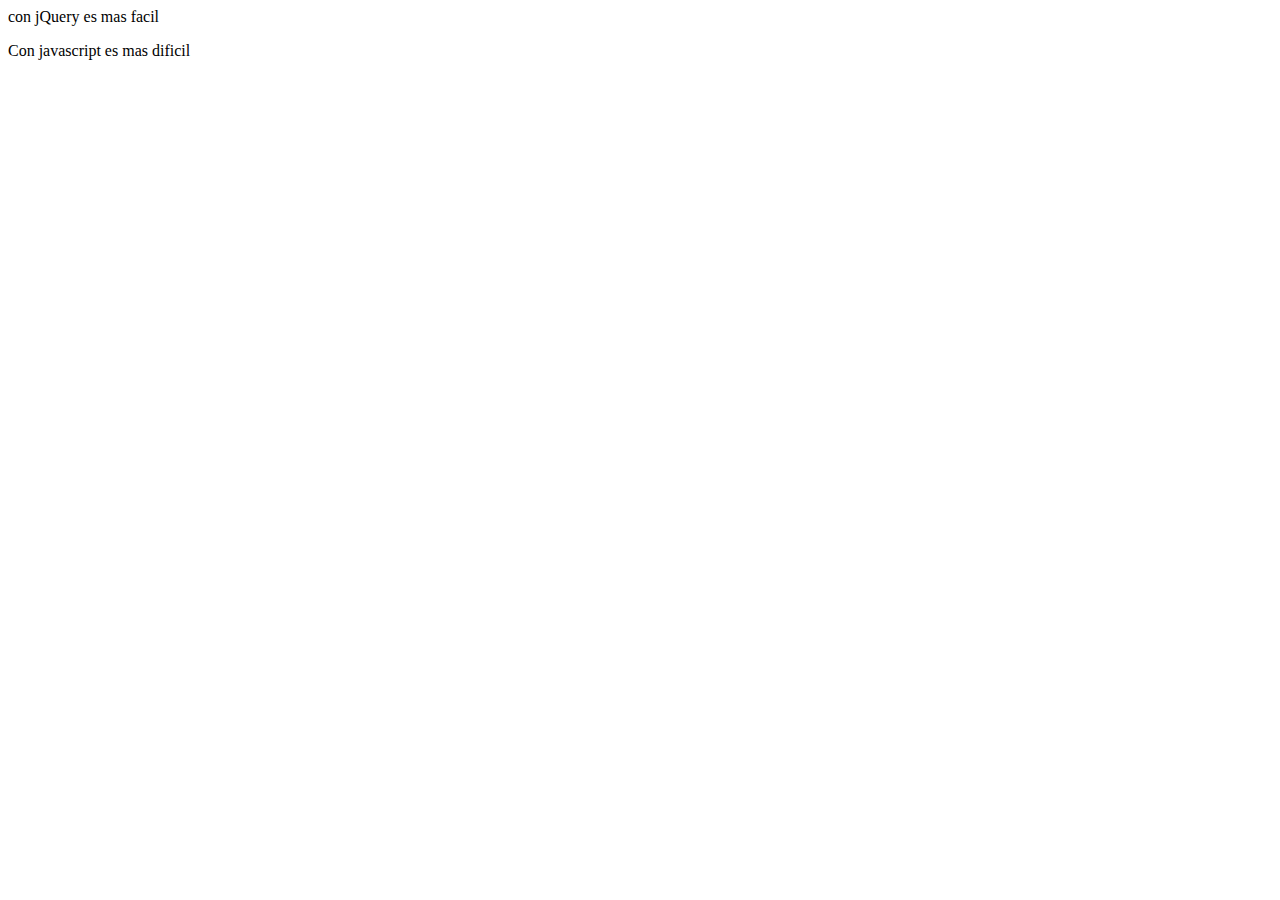
<file: jQuery/index.html>
<!DOCTYPE html>
<html>
    <head>
        <meta charset="utf-8">
        <title>Aprendiendo jQuery</title>

    </head>
    <body>
        <div id="contenido">

        </div>
        <div id="contenido2">

        </div>


        <script src="js/jQuery.js"></script>
        <script src="js/scrip.js"></script>
    </body>

</html>
</file>
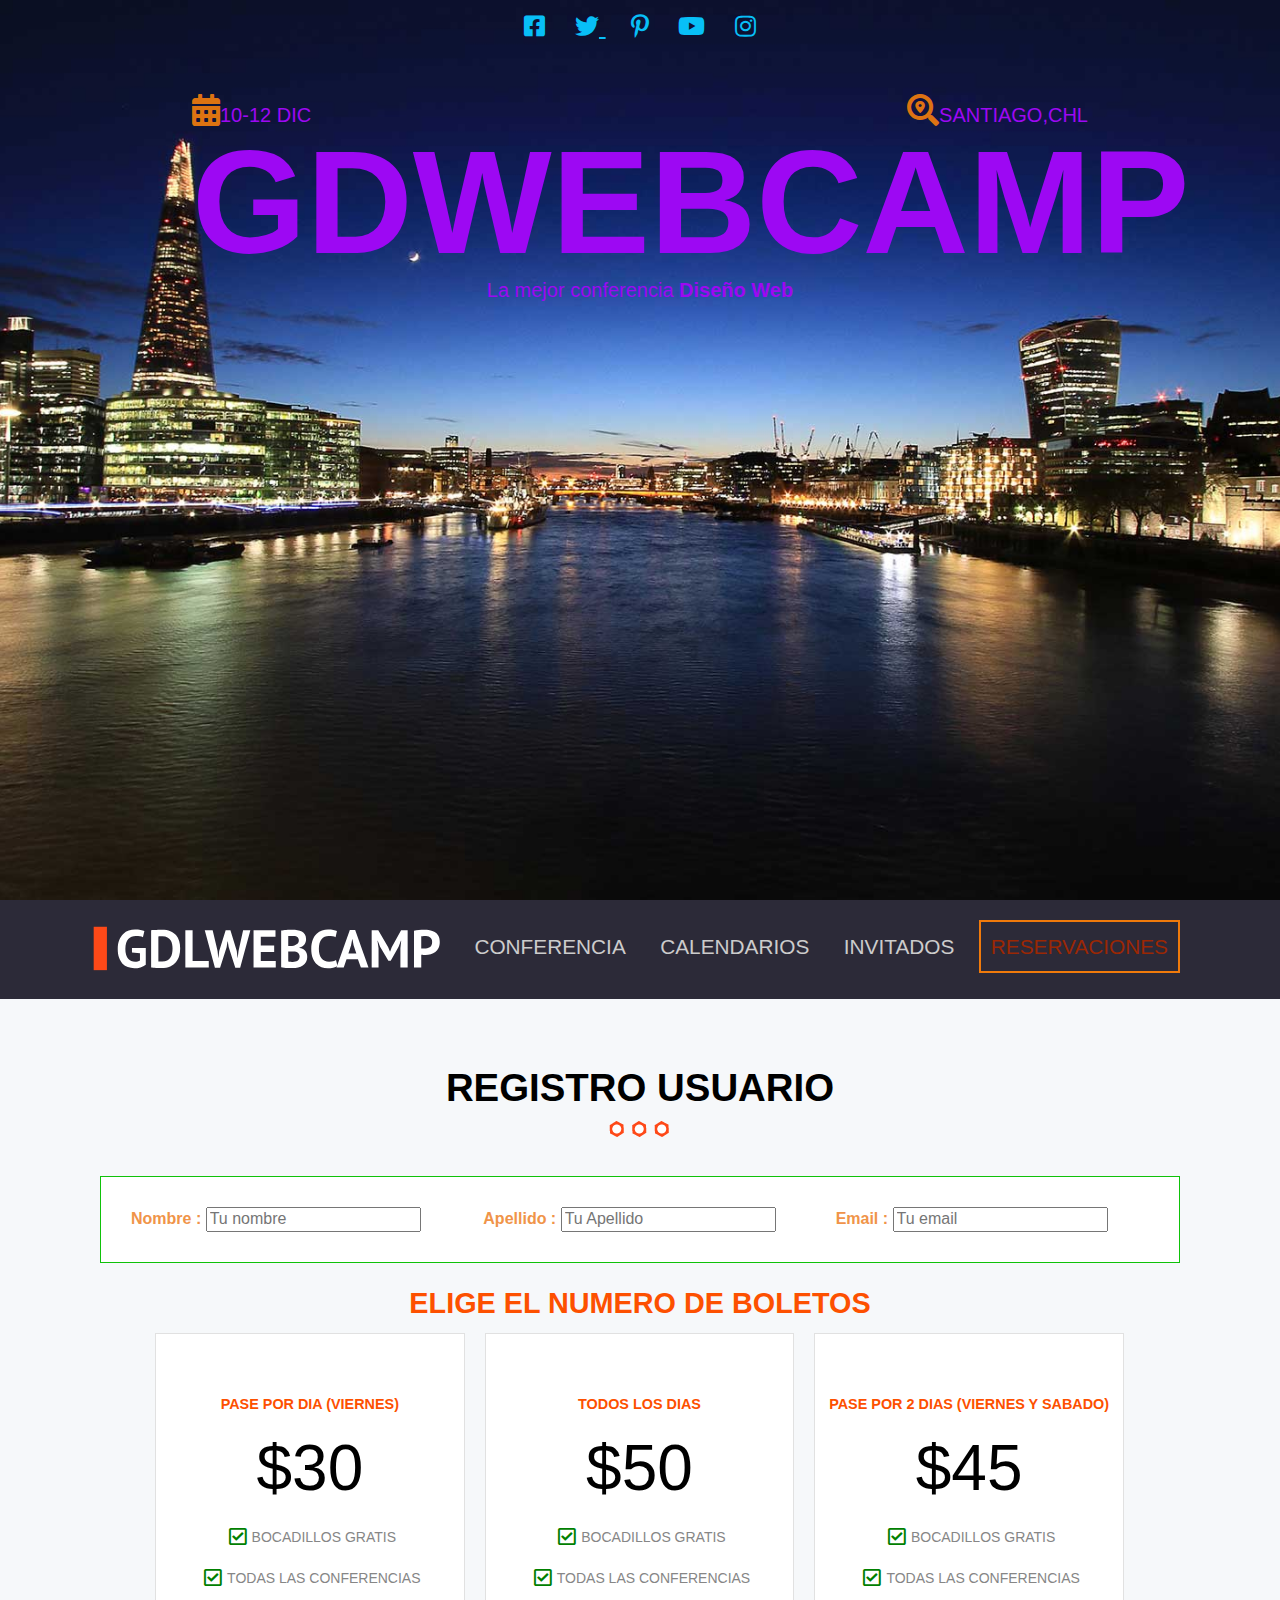
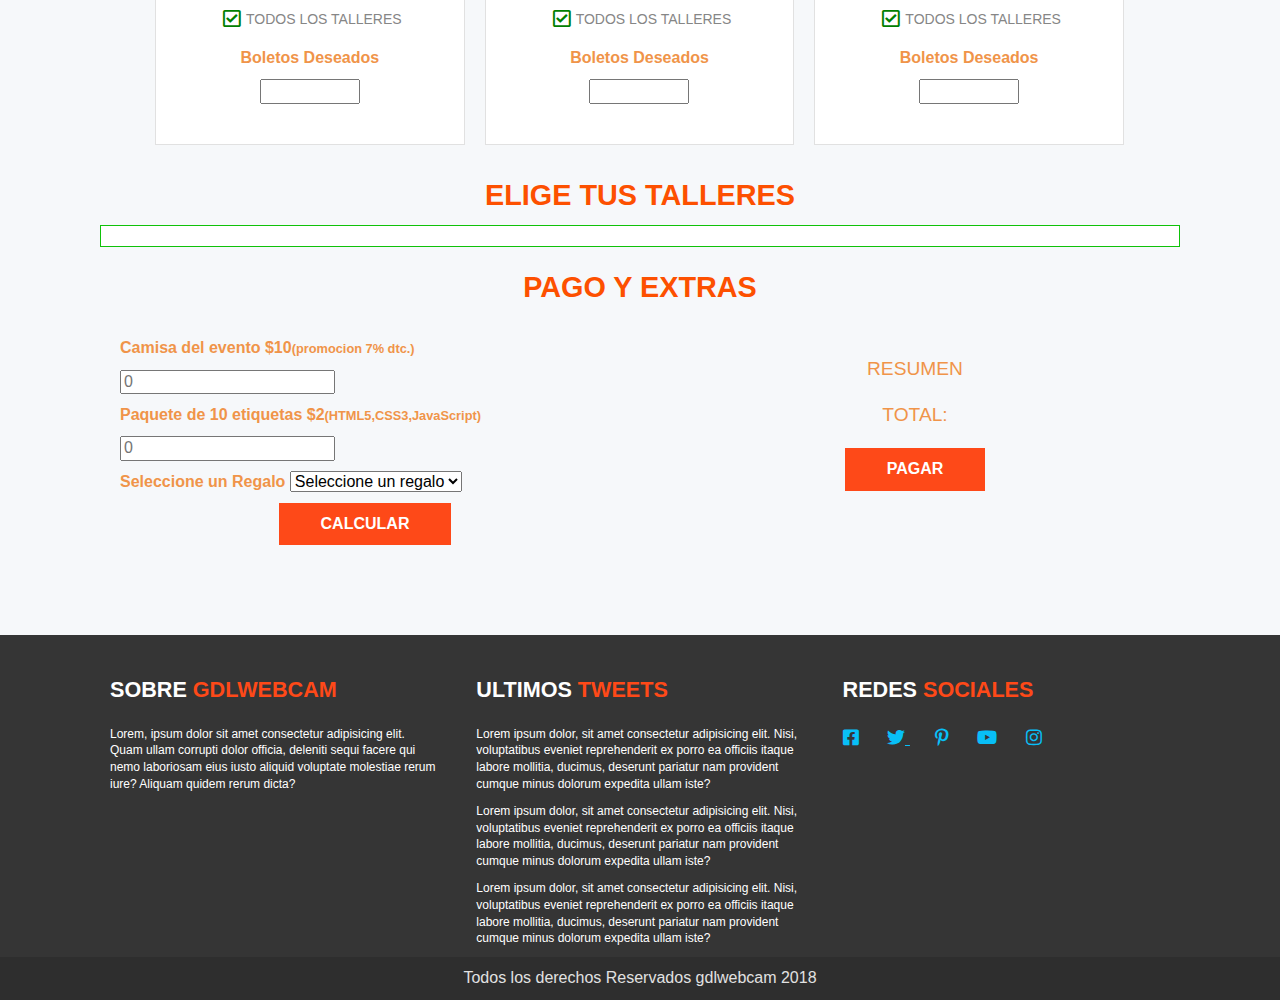
<file: registro.html>
<!doctype html>
<html class="no-js" lang="">

<head>
  <meta charset="utf-8">
  <title></title>
  <meta name="description" content="">
  <meta name="viewport" content="width=device-width, initial-scale=1">

  <meta property="og:title" content="">
  <meta property="og:type" content="">
  <meta property="og:url" content="">
  <meta property="og:image" content="">

  <link rel="manifest" href="site.webmanifest">
  <link rel="apple-touch-icon" href="icon.png">
  <!-- Place favicon.ico in the root directory -->

  <link rel="stylesheet" href="css/normalize.css">
  <link rel="stylesheet" href="css/main.css">
  <link rel="stylesheet" href="css/fontawesome.min.css">
  <link rel="stylesheet" href="css/all.min.css">


  <meta name="theme-color" content="#fafafa">
</head>

<body>

  <!-- Add your site or application content here -->
 <header class="site-header">
   <div class="hero">
     <div class="contenido-header">
       <nav class="redes-sociales">
          <a href="#"><i class="fab fa-facebook-square"></i></a>
          <a href="#"><i class="fab fa-twitter"></i>
          <a href="#"><i class="fab fa-pinterest-p"></i></a>
          <a href="#"><i class="fab fa-youtube"></i></a>
          <a href="#"><i class="fab fa-instagram"></i></a>
       </nav>
       <div class="informacion-evento">
         <div class="clearfix">
            <p class="fecha"><i class="fas fa-calendar-alt"></i>10-12 Dic</p>
            <p class="ciudad"><i class="fas fa-search-location"></i>Santiago,CHL</p>
         </div>
          <h1 class="nombre-sitio">GdWebCamp</h1>
          <p class="slogan">La mejor conferencia <span>Diseño Web</span></p>
       </div>
     </div><!--Contenido-header-->
   </div><!--Hero-->
 </header>
 <div class="barra">
   <div class="contenedor clearfix">
     <div class="logo">
       <img src="img/logo.svg" alt="logo gdlwebcam">
     </div><!--logo-->
     <div class="menu-movil">
       <span></span>
       <span></span>
       <span></span>
     </div><!--menu-Movil-->
     <nav class="navegacion-principal clearfix">
       <a href="#">Conferencia</a>
       <a href="#">Calendarios</a>
       <a href="#">Invitados</a>
       <a href="#">Reservaciones</a>
     </nav>
   </div><!--contenedor-->
 </div><!--barra-->

 <section class="seccion contenedor">
     <h2>Registro Usuario</h2>
     <form id="registro" class="registro" action="index.html" method="POST">
         <div id="datos_usuario" class="registro caja clearfix">
             <div class="campo">
                 <label for="nombre">Nombre :</label>
                 <input type="text" id="nombre" placeholder="Tu nombre">
             </div>
             <div class="campo">
                <label for="apellido">Apellido :</label>
                <input type="text" id="apellido" placeholder="Tu Apellido">
            </div>
            <div class="campo">
                <label for="email">Email :</label>
                <input type="email" id="email" placeholder="Tu email">
            </div>
            <div id="error"> </div>
         </div><!--Datos Usuarios-->
         
    <div id="paquetes" class="paquetes">
        <h3>Elige el numero de Boletos</h3>  
       <section class="precios section">
      
        <div class="contenedor"> 
          <ul class="lista-precios clearfix">
            <li>
              <div class="tabla-precio"> 
                <h3>Pase por dia (Viernes)</h3>
                <p class="numero">$30</p>
                <ul>
                  <li>Bocadillos gratis</li>
                  <li>Todas Las conferencias</li>
                  <li>Todos los talleres</li>
                </ul>
                <div class="orden">
                    <label for="pase_dia">Boletos Deseados</label>
                    <input type="number" min="0" id="pase_dia" size="3">
                </div>
              </div>
            </li>
            <li>
             <div class="tabla-precio"> 
               <h3>Todos los dias</h3>
               <p class="numero">$50</p>
               <ul>
                 <li>Bocadillos gratis</li>
                 <li>Todas Las conferencias</li>
                 <li>Todos los talleres</li>
               </ul>
               <div class="orden">
                <label for="pase_dia">Boletos Deseados</label>
                <input type="number" min="0" id="pase_completo" size="3">
            </div>
             </div>
           </li>
           <li>
             <div class="tabla-precio"> 
               <h3>Pase por 2 dias (Viernes y Sabado)</h3>
               <p class="numero">$45</p>
               <ul>
                 <li>Bocadillos gratis</li>
                 <li>Todas Las conferencias</li>
                 <li>Todos los talleres</li>
               </ul>
               <div class="orden">
                <label for="pase_dia">Boletos Deseados</label>
                <input type="number" min="0" id="pase_dosdia" size="3">
            </div>
             </div>
           </li>
          </ul>
        </div>
      </section><!--Precios Section-->
    </div><!--paquetes-->
      <div id="eventos" class="eventos clearfix">
        <h3>Elige tus talleres</h3>
        <div class="caja">
              <div id="viernes" class="contenido-dia clearfix">
                  <h4>Viernes</h4>
                      <div>
                          <p>Talleres:</p>
                          <label><input type="checkbox" name="registro[]" id="taller_01" value="taller_01"><time>10:00</time> Responsive Web Design</label>
                          <label><input type="checkbox" name="registro[]" id="taller_02" value="taller_02"><time>12:00</time> Flexbox</label>
                          <label><input type="checkbox" name="registro[]" id="taller_03" value="taller_03"><time>14:00</time> HTML5 y CSS3</label>
                          <label><input type="checkbox" name="registro[]" id="taller_04" value="taller_04"><time>17:00</time> Drupal</label>
                          <label><input type="checkbox" name="registro[]" id="taller_05" value="taller_05"><time>19:00</time> WordPress</label>
                      </div>
                      <div>
                          <p>Conferencias:</p>
                          <label><input type="checkbox" name="registro[]" id="conf_01" value="conf_01"><time>10:00</time> Como ser Freelancer</label>
                          <label><input type="checkbox" name="registro[]" id="conf_02" value="conf_02"><time>17:00</time> Tecnologías del Futuro</label>
                          <label><input type="checkbox" name="registro[]" id="conf_03" value="conf_03"><time>19:00</time> Seguridad en la Web</label>
                      </div>
                      <div>
                          <p>Seminarios:</p>
                          <label><input type="checkbox" name="registro[]" id="sem_01" value="sem_01"><time>10:00</time> Diseño UI y UX para móviles</label>
                      </div>
              </div> <!--#viernes-->
              <div id="sabado" class="contenido-dia clearfix">
                  <h4>Sábado</h4>
                  <div>
                        <p>Talleres:</p>
                        <label><input type="checkbox" name="registro[]" id="taller_06" value="taller_06"><time>10:00</time> AngularJS</label>
                        <label><input type="checkbox" name="registro[]" id="taller_07" value="taller_07"><time>12:00</time> PHP y MySQL</label>
                        <label><input type="checkbox" name="registro[]" id="taller_08" value="taller_08"><time>14:00</time> JavaScript Avanzado</label>
                        <label><input type="checkbox" name="registro[]" id="taller_09" value="taller_09"><time>17:00</time> SEO en Google</label>
                        <label><input type="checkbox" name="registro[]" id="taller_10" value="taller_10"><time>19:00</time> De Photoshop a HTML5 y CSS3</label>
                        <label><input type="checkbox" name="registro[]" id="taller_11" value="taller_11"><time>21:00</time> PHP Medio y Avanzado</label>
                  </div>
                  <div>
                        <p>Conferencias:</p>
                        <label><input type="checkbox" name="registro[]" id="conf_04" value="conf_04"><time>10:00</time> Como crear una tienda online que venda millones en pocos días</label>
                        <label><input type="checkbox" name="registro[]" id="conf_05" value="conf_05"><time>17:00</time> Los mejores lugares para encontrar trabajo</label>
                        <label><input type="checkbox" name="registro[]" id="conf_06" value="conf_06"><time>19:00</time> Pasos para crear un negocio rentable</label>
                  </div>
                  <div>
                        <p>Seminarios:</p>
                        <label><input type="checkbox" name="registro[]" id="sem_02" value="sem_02"><time>10:00</time> Aprende a Programar en una mañana</label>
                        <label><input type="checkbox" name="registro[]" id="sem_03" value="sem_03"><time>17:00</time> Diseño UI y UX para móviles</label>
                  </div>
              </div> <!--#sabado-->
              <div id="domingo" class="contenido-dia clearfix">
                  <h4>Domingo</h4>
                  <div>
                        <p>Talleres:</p>
                        <label><input type="checkbox" name="registro[]" id="taller_12" value="taller_12"><time>10:00</time> Laravel</label>
                        <label><input type="checkbox" name="registro[]" id="taller_13" value="taller_13"><time>12:00</time> Crea tu propia API</label>
                        <label><input type="checkbox" name="registro[]" id="taller_14" value="taller_14"><time>14:00</time> JavaScript y jQuery</label>
                        <label><input type="checkbox" name="registro[]" id="taller_15" value="taller_15"><time>17:00</time> Creando Plantillas para WordPress</label>
                        <label><input type="checkbox" name="registro[]" id="taller_16" value="taller_16"><time>19:00</time> Tiendas Virtuales en Magento</label>
                  </div>
                  <div>
                        <p>Conferencias:</p>
                        <label><input type="checkbox" name="registro[]" id="conf_07" value="conf_07"><time>10:00</time> Como hacer Marketing en línea</label>
                        <label><input type="checkbox" name="registro[]" id="conf_08" value="conf_08"><time>17:00</time> ¿Con que lenguaje debo empezar?</label>
                        <label><input type="checkbox" name="registro[]" id="conf_09" value="conf_09"><time>19:00</time> Frameworks y librerias Open Source</label>
                  </div>
                  <div>
                        <p>Seminarios:</p>
                        <label><input type="checkbox" name="registro[]" id="sem_04" value="sem_04"><time>14:00</time> Creando una App en Android en una tarde</label>
                        <label><input type="checkbox" name="registro[]" id="sem_05" value="sem_05"><time>17:00</time> Creando una App en iOS en una tarde</label>
                  </div>
              </div> <!--#domingo-->
          </div><!--.caja-->
    </div> <!--#eventos-->
    <div id="resumen"class="resumen clearfix">
        <h3>Pago y Extras</h3>
        <div class="caje clearfix">
            <div class="extras">
                <div class="orden">
                    <label for="camisa_evento">Camisa del evento $10<small>(promocion 7% dtc.)</small></label>
                    <input type="number"  id="camisa_evento" min="0" size="3" placeholder="0">
                </div><!--Orden-->
                <div class="orden">
                    <label for="etiquetas">Paquete de 10 etiquetas $2<small>(HTML5,CSS3,JavaScript)</small></label>
                    <input type="number"  id="etiquetas" min="0" size="3" placeholder="0">
                </div><!--Orden-->
                <div class="orden">
                    <label for="regalo">Seleccione un Regalo</label>
                    <select name="" id="regalo">
                        <option value="">Seleccione un regalo</option>
                        <option value="ETI">Etiquetas</option>
                        <option value="PUL">Pulsera</option>
                        <option value="PLU">Plumas</option>
                    </select>  
                </div><!--Orden-->
                <input type="button" class="button" id="calcular" value="calcular">
            </div><!--Extras-->
            <div class="total">
                <p>Resumen</p>
                <div id="lista-productos">

                </div>
                <p>Total:</p>
                <div id="suma-total">

                </div>
                <input id="btnRegistro" type="submit" class="button" value="pagar"> 
            </div><!--Total-->
        </div><!--caja-->
    </div><!--Resumen--> 
     </form>
 </section>
 
<footer class="site-footer">
  <div class="contenedor clearfix">
    <div class="footer-informacion">
      <h3>Sobre <spam>gdlwebcam</spam></h3>
      <p>Lorem, ipsum dolor sit amet consectetur adipisicing elit. Quam ullam corrupti dolor officia, deleniti sequi facere qui nemo laboriosam eius iusto aliquid voluptate molestiae rerum iure? Aliquam quidem rerum dicta?</p>
    </div>
    <div class="ultimos-tweets">
      <h3>Ultimos <spam>tweets</spam></h3>
      <ul>
        <li>Lorem ipsum dolor, sit amet consectetur adipisicing elit. Nisi, voluptatibus eveniet reprehenderit ex porro ea officiis itaque labore mollitia, ducimus, deserunt pariatur nam provident cumque minus dolorum expedita ullam iste?</li>
        <li>Lorem ipsum dolor, sit amet consectetur adipisicing elit. Nisi, voluptatibus eveniet reprehenderit ex porro ea officiis itaque labore mollitia, ducimus, deserunt pariatur nam provident cumque minus dolorum expedita ullam iste?</li>
        <li>Lorem ipsum dolor, sit amet consectetur adipisicing elit. Nisi, voluptatibus eveniet reprehenderit ex porro ea officiis itaque labore mollitia, ducimus, deserunt pariatur nam provident cumque minus dolorum expedita ullam iste?</li>
      </ul>

    </div>
    <div class="menu">
      <h3>Redes <spam>sociales</spam></h3>
      <nav class="redes-sociales">
        <a href="#"><i class="fab fa-facebook-square"></i></a>
        <a href="#"><i class="fab fa-twitter"></i>
        <a href="#"><i class="fab fa-pinterest-p"></i></a>
        <a href="#"><i class="fab fa-youtube"></i></a>
        <a href="#"><i class="fab fa-instagram"></i></a>
     </nav>

    </div>
  </div>
  <p class="copyright">
    Todos los derechos Reservados gdlwebcam 2018
  </p>
</footer>
  <script src="js/vendor/modernizr-3.11.2.min.js"></script>
  <script src="js/plugins.js"></script>
  <script src="js/main.js"></script>

  <!-- Google Analytics: change UA-XXXXX-Y to be your site's ID. -->
  <script>
    window.ga = function () { ga.q.push(arguments) }; ga.q = []; ga.l = +new Date;
    ga('create', 'UA-XXXXX-Y', 'auto'); ga('set', 'anonymizeIp', true); ga('set', 'transport', 'beacon'); ga('send', 'pageview')
  </script>
  <script src="https://www.google-analytics.com/analytics.js" async>
  </script>
</body>

</html>
</file>
<file: css/main.css>
/*! HTML5 Boilerplate v8.0.0 | MIT License | https://html5boilerplate.com/ */

/* main.css 2.1.0 | MIT License | https://github.com/h5bp/main.css#readme */
/*
 * What follows is the result of much research on cross-browser styling.
 * Credit left inline and big thanks to Nicolas Gallagher, Jonathan Neal,
 * Kroc Camen, and the H5BP dev community and team.
 */

/* ==========================================================================
   Base styles: opinionated defaults
   ========================================================================== */

html {
  color: rgb(240, 148, 73);
  font-size: 1em;
  line-height: 1.4;
}
.clearfix:after {
  content: " "; /* Older browser do not support empty content */
  visibility: hidden;
  display: block;
  height: 0;
  clear: both;
}
/*
 * Remove text-shadow in selection highlight:
 * https://twitter.com/miketaylr/status/12228805301
 *
 * Vendor-prefixed and regular ::selection selectors cannot be combined:
 * https://stackoverflow.com/a/16982510/7133471
 *
 * Customize the background color to match your design.
 */

::-moz-selection {
  background: #b3d4fc;
  text-shadow: none;
}

::selection {
  background: #b3d4fc;
  text-shadow: none;
}

/*
 * A better looking default horizontal rule
 */

hr {
  display: block;
  height: 1px;
  border: 0;
  border-top: 1px solid #ccc;
  margin: 1em 0;
  padding: 0;
}

/*
 * Remove the gap between audio, canvas, iframes,
 * images, videos and the bottom of their containers:
 * https://github.com/h5bp/html5-boilerplate/issues/440
 */

audio,
canvas,
iframe,
img,
svg,
video {
  vertical-align: middle;
}

/*
 * Remove default fieldset styles.
 */

fieldset {
  border: 0;
  margin: 0;
  padding: 0;
}

/*
 * Allow only vertical resizing of textareas.
 */

textarea {
  resize: vertical;
}

/* ==========================================================================
   Author's custom styles
   ========================================================================== */

html{
  box-sizing: border-box;
}
*,*:before,*:after{
  box-sizing:inherit;
}
body{
  background-color: rgb(246, 248, 250);
  font-family: 'Open Sans', sans-serif;
  
}
/**GLOBALES**/
.contenedor{
  width:98%;
  margin:0 auto;
}
@media only screen and (min-width:480px){
  .contenedor{
    width:95%;
  }
}
@media only screen and (min-width:768px){
  .contenedor{
    width:90%;
  }
}
@media only screen and (min-width:992px){
  .contenedor{
    width:90%;
    max-width:1100px;
  }
}
.seccion{
  padding:30px 0;
}
.seccion p{
  font-size: 2.4em;
  text-transform: uppercase;
  text-align: center;
  font-family: 'Oswald', sans-serif;

}
h2{
  font-family: 'Oswald', sans-serif;
  font-size: 2.4em;
  text-transform: uppercase;
  text-align: center;
  color: #000000;
}
ul{
  list-style: none;
  margin: 0;
  padding: 0;
}
h3{
  font-size:1.8em;
  color: rgb(253, 80, 0);
  font-family: 'PT Sans', sans-serif;
  margin:0;
}
.button{
  background: #fe4918;
  padding: 10px 40px;
  color: #ffffff;
  text-transform: uppercase;
  text-decoration: none;
  font-weight: bold;
  font-size: 1em;
  margin-top:20px;
  display: inline-block;
  transition: all .3s ease;
  border:2px solid #fe4918;
}
.button.hollow,button.hollow:hover{
  background-color:white;
  color:#fe4918;
}
.button:hover{
 background: #e33080;
}
.button.trasparente{
  background-color: transparent;
  border-color: #ffffff;
}
.button.trasparente:hover{
  background: #fe4918;
  transition: all .3s ease;
  border-color:#fe4918;
}
.float-right{
float: right;
}
h2::after{
  content:"" ;
  margin:0 auto;
  background-image: url(../img/separador.png) ;
  height: 30px;
  width: 100px;
  
  display: block;
}

/** Header **/
div.hero{
  background-image:url(../img/encabezado.jpg);
  height:100vh ;
  background-position:top center;
  background-size: cover;
}
div.contenido-header{
  padding-top:40px;
}
nav.redes-sociales{
  text-align: center;
}
@media only screen and (min-width:768px){
  div.contenido-header{
    padding-top:10px;
  }
}
nav.redes-sociales a{
  color:#08bff7;
  font-size: 1.5em;
  margin-right:25px;

}
nav.redes-sociales a:last-child{
  margin-right: 0;
}
div.informacion-evento{
  text-align: center;
  color: #9d08f3;
}
@media only screen and (min-width:768px){
  div.informacion-evento{
    width:70%;
    margin:0 auto;
    margin-top:50px;
  }
}
div.informacion-evento p{
  margin:0;
  display: inline;
  font-size: 20px;
  text-transform: uppercase;
}

div.informacion-evento p i{
  color: rgba(243, 125, 14, 0.925);
  font-size:2rem;
}
p.fecha{
  float:left;
}
p.ciudad{
  float:right;
  text-align: center;
}
p.slogan{
  text-transform: none!important;
}
p.slogan span{
  font-weight: bold;
}
h1.nombre-sitio{
  font-size: 5.9vw;
  text-transform:uppercase;
  font-family: 'PT Sans', sans-serif;
}
@media only screen and (min-width:768px){
  h1.nombre-sitio{
    font-size: 11.5vw;
    margin:0;
    line-height: 1;
  }
}

/** Barra **/

div.barra{
  background-color:rgb(44, 42, 56);
  padding:20px 0;
}
div.logo{
  width:80%;
  float:left;
}
div.logo img{
  width: 100%;
}
@media only screen and (min-width:768px){
  div.logo{
    width:33%;
  }
}
/** navegacion principal**/

nav.navegacion-principal{
  display: none;
}

nav.navegacion-principal a{
  font-family: 'Oswald', sans-serif;
  color: #ccc;
  font-size:1.3em;
  text-transform: uppercase;
  text-decoration: none;
  transition: all .6s ease;
  width: 100%;
  display: block;
  text-align: center;
  margin-bottom: 20px;
}
nav.navegacion-principal a:last-child{
  border:2px solid #f07a0b;
  color:#9b2704;
}
nav.navegacion-principal a:hover{
  background-color: rgb(245, 73, 4);
  color: rgb(9, 252, 252);
 }

 /** Menu Movil**/
 div.menu-movil{
   width:60px;
   display: block;
   float: right;
   text-align: right;
   margin-top:12px ;
 }
 div.menu-movil:hover{
   cursor:pointer;
 }
 @media only screen and (min-width:768px){
  div.menu-movil{
    display: none;
  }
 }
 div.menu-movil span{
  height:8px;
  margin-bottom: 6px;
  background-color: white;
  display: block;
}
/** Talleres**/
/** Se ocupo un position relative para poder hacer que el cuadro de contenido entrara
en el video , como se sabia anterior mente se debe poner en el padre(relative)
y en el hijo absolute para asi unirlos**/
section.programa{
  position: relative;

}

div.contenedor-video{
  max-width:100%;
  overflow: hidden;
}

div.contenido-programa{
  position:absolute;
  top:0;
  left: 0;
  height:100%;
  width: 100%;
}

div.programa-evento{
  background-color: rgba(255, 255, 255, .8);
  padding: 15px;
  margin-top:80px;
}
@media only screen and (min-width:768px){
  div.programa-evento{
    width:60%;
  }
}
@media only screen and (min-width:992){
  div.programa-evento{
    width:50%;
  }
}
nav.menu-programa{
  width: 100%;
  border-bottom:1px solid #f07a0b;
  padding-bottom: 10px;

}
@media only screen and (min-width:768px){
  nav.menu-programa{
    display: table;
  }  
}
nav.menu-programa a{
  display: block;
  text-align: center;
  color: black;
  text-decoration: none;
  font-family: 'Oswald', sans-serif;
  margin-bottom:10px;
  font-size: 1.4em;
}
@media only screen and (min-width:768px){
  nav.menu-programa a{
    display: table-cell;
  }  
}
nav.menu-programa a i{
 color:  rgba(243, 125, 14, 0.925);
}


/** Talleres**/

/**Detalle Evento**/
/**El nth child nos permite seleccionar a los hijos de una clase que tengamos
en este caso solo queriamos un border para un div detalle-evento**/
div.detalle-evento{
  margin-top:20px;
  border-bottom: 1px solid black;
  padding:0 20px ;
}

div.detalle-evento:nth-child(2){
  border:none;
}
div.detalle-evento p{
  margin-bottom:20px;
  font-size:20px;
}
/**Detalle Evento**/
@media only screen and (min-width:768px){
  nav.navegacion-principal{
    width:67%;
    float:right;
    text-align:right;
    display: block;
    
  }
  nav.navegacion-principal a{ 
   margin-right: 10px;
   padding: 10px 10px;
   display: inline-block;
   width: auto;
   display: inline-block;
    text-align: center;
    margin:0 10px 0 0;
    }
}
/**Section Invitados**/
section.invitados-contenedor-seccion{
  margin-bottom:50px;
}
ul.lista-invitados{
  margin:0 20px;
}
@media only screen and (min-width:768px){
  ul.lista-invitados{
    margin:0 100px;
  }
}
ul.lista-invitados li{
  padding: 10px;
  float: left;
}
@media only screen and (min-width:480px){
  ul.lista-invitados li{
   width:50%;
  }
}
@media only screen and (min-width:768px){
  ul.lista-invitados li{
   width:33.3%;
  }
}

div.invitados{
  position: relative;
  overflow: hidden;
}
div.invitados img{
  width: 100%;
  max-width: 100%;
  filter: gray;
  -webkit-filter: grayscale(1);
  -webkit-transition: all .5s ease-in-out;
}

div.invitados:hover img{
  -webkit-filter: grayscale(0);
  -webkit-transform: scale(1.1);
}
div.invitados p {
  color: #3c5c4f;
  position: absolute;
  bottom: 0;
  left: 0;
  padding: 15px 10px;
  margin:0;
  width: 100%;
  text-align: left;
  text-transform: uppercase;
  background-color: rgb(0, 0, 0,0.55);
  font-family: 'Oswald', sans-serif;
  -webkit-transition: all .5s ease-in-out;
}
div.invitados:hover p{
  bottom:-80px;
  opacity: 0;
}
/**Section Invitados**/

/**Contador**/
.paralax::before{
  width: 100%;
  height: 100%;
  position: absolute;
  top:0;
  left: 0;
  background-repeat: no-repeat;
  background-size: cover;
  background-position:center;
  background-attachment: fixed;
  -webkit-filter: brightness(.10);
  filter:brightness(.5);
}
div.contador{
  position:relative;
  height: auto;
}
div.contador::before{
  background-image:url(../img/bg-resumen.jpg);
  content: "";
}
ul.resumen-evento{
  position: relative;
  padding: 120px 0;
}
ul.resumen-evento li{
  width:50%;
  float: left;
  text-align: center;
  color: #f8f6ff;
  text-transform: uppercase;
  font-family: 'Oswald', sans-serif;
  font-size: 24px;

}

@media only screen and (min-width:768px){
  ul.resumen-evento li{
    width: 25%;
  }
}
/**Contador**/

/**Tabla precios**/
p.numero{
  color: rgb(245, 73, 4);
  font-size: 4em;
  display: block;
  margin:0 0 10px 0;
  font-family: 'Oswald', sans-serif;

}
ul.lista-precios > li{
  padding: 10px;
}
/** se ocupa el (>) para decirle al css que solo queremos el primer li ya que este ul posee 2 **/
@media only screen and (min-width:768px){
  ul.lista-precios > li{
    float: left;
    width: 33.3%;
  }
}
div.tabla-precio h3{
  font-size: 0.9rem!important;
}
div.tabla-precio{
  border:1px solid #e1e1e1;
  background-color: #ffffff;
  padding:40px 0;
  text-align: center;
  transition: all .3s;
}
div.tabla-precio:hover{
  transform: scale(1.1);
  border:1px solid #0f0c0b ;
  box-shadow: 0px 0px 50px #666 ;
   
}
div.tabla-precio ul li{
  font-family: 'PT Sans', sans-serif;
  font-size: 14px;
  margin-bottom: 15px;
  text-transform: uppercase;
  color: #868686;
  line-height: 26px;
}
div.tabla-precio ul li:before{
  font-family:'Font Awesome 5 Free';
  display: inline-block;
  vertical-align:top;
  padding:0 5px;
  font-size: 20px;
  color: green;
  -webkit-flow-smoothing:antialiased;
  content:"\f14a";
}
div.lista-precios h3{
  font-family: 'Oswald', sans-serif;
  font-size: 16px;
  text-transform: uppercase;
}
div.tabla-precio p.numero{
  color: #000000;
  margin-top:10px;
}
/**Tabla precios**/
/**Mapa**/
div.mapa{
  height:420px;
}
/**Mapa**/

/**Testimoniales**/
div.testimoniales{
  padding: 20px;
}
div.testimonial{
  padding: 5px;
}
@media only screen and (min-width:768px){
  div.testimonial{
    float: left;
    width:33.3%;
  }
}
blockquote{
  background-color: #ffffff;
  border:1px solid #e1e1e1;
  position: relative;
  margin:0 0 10px 0;
  padding-bottom: 20px;
}
blockquote p{
  text-align: left!important;
  font-size: 1em!important;
  font-family: 'PT Sans', sans-serif!important;
  padding: 0 20px 0 65px;

}
blockquote p::before{
  font-family:'Font Awesome 5 Free';
  content:"\201c";
  position:absolute;
  left:15px;
  top:0;
  font-size: 6rem;
  margin: 0;
  padding: 0;
  line-height: 1;
  color: rgb(230, 66, 1);

}
footer.info-testimonial{
  padding: 0;
  background-color: transparent;
}
footer.info-testimonial img{
  flaot:left;
  width: 20%;
  border-radius: 50%;
  margin-left: 20px;
}
footer.info-testimonial cite{
  text-align:left ;
  text-transform: uppercase;
  font-size: 12px;
  padding-top:20px;
  width: 66.6%;
  float: right;
  font-weight: bold;
  font-style: normal;
}
footer.info-testimonial cite span{
  color:#000000;
  display: block;
  text-transform: none;
  margin-top: 10px;
}
/**Testimoniales**/

/**Newsletter¨**/
div.newsletter{
  position: relative;
  height: auto;


}
div.newsletter::before{
  background-image:url(../img/bg-newsletter.jpg);
  content: '';
}
div.newsletter .contenido{
  padding: 100px 0;
  color: #ffffff;
  text-align: center;
  position: relative;
}
div.newsletter .contenido p{
font-size: 1.2em;
text-transform: lowercase;
}
div.newsletter .contenido h3{
  color: #ffffff;
  text-transform: uppercase;
  font-size: 7vw;
  font-family: 'PT Sans', sans-serif;

}
/**Newsletter¨**/



/**Cuenta Regresiva**/
div.cuenta-regresiva ul li{
  text-transform: uppercase;
  font-family: 'Oswald', sans-serif;
  font-size: 1.4em;
  text-align: center;
}


@media only screen and (min-width:768px){
  div.cuenta-regresiva ul li{
    width: 25%;
    float: left;
  }
}
/**Cuenta Regresiva**/
/**Footer**/
footer{
  background-color: #353535;
  padding-top:40px ;
  margin-top: 20px;
}
footer .contenedor > div{
  color: #ffffff;
  padding: 0 20px;
  font-size: 12px;
}
@media only screen and (min-width:768px){
  footer .contenedor > div{
    width: 33.3%;
    float: left;
  }
}
footer h3{
  color: #ffffff;
  text-transform: uppercase;
  margin-bottom: 20px;
}
footer h3 spam{
  color: #fe4918
}
footer .ultimos-tweets li{
  margin-bottom:10px;
}
footer nav.redes-sociales {
  float: left;
}
p.copyright{
  background-color: #2e2e2e;
  color: #e1e1e1;
  padding: 10px 0;
  margin: 0;
  text-align: center;
}
/**Footer**/

/**Registros**/
form.registro h3{
  margin:20px 0 0 0;
  text-align: center;
  text-transform: uppercase;
}
form.registro label{
  margin-bottom:5px ;
  font-weight: bold;
} 
h4{
  text-align: center;
  text-transform: uppercase;
  border-bottom:2px solid #fe4918;
  padding-bottom:10px;
  font-size: 1.2em;
}
div.caja{
  background-color:white ;
  border:1px solid #0fc209;
  padding: 10px;
  margin:10px;
}
div.campo{
  padding: 20px;
}
@media only screen and (min-width:768px){
  div.campo{
    float: left;
    width: 33.3%;
  }
}
div.paquetes .tabla-precio:hover{
  transform: none;
  box-shadow: none;
}
div.paquetes .tabla-precio input{
  clear: both;
  width: 100px;
  margin:10px auto 0 auto;
  display: block;
}
.contenido-dia{
  padding: 20px;
  display: none;
}
@media only screen and (min-width:768px){

.contenido-dia > div{
  float: left;
  width: 33.3%;

}
}
.contenido-dia >div p{
  text-align:left;
  font-size:1.6em;
  color: #000000;
  font-weight: bold;
  

}
.contenido-dia >div label{
  display: block;
  margin-bottom: 10px ;

}
div.contenido-dia >div input{
  margin-right: 10px;
  
}
div.contenido-dia >div label time{
  color: #c1fe18;
  color: #321a49;
  font-weight: bold;
}
/**Registros**/
/**Resumen Registro**/
div.resumen p{
  font-size:1.2em ;
  text-transform: uppercase;
}
div.resumen div.extras{
float: left;
width: 50%;
padding: 30px;
}
div.resumen div.orden{
  text-align: left;
  margin-bottom: 10px;
}
div.resumen div.orden input{
  margin:10px 0 0 0;
}
div.resumen div.total{
  float: right;
  width: 50%;
  padding: 30px;
}
div.resumen input{
  display: block;
  margin: 10px auto;
}

#lista-productos{
  color: #000000;
  background-color: #e1e1e1;
  padding: 20px;
  display: none;
}
#suma-total{
text-align: center;
font-size: 2em;
color: #000000;
}
/**Resumen Registro**/
#error{
  clear: both;
  padding: 20px;
  text-align: center;
  display: none;
}
.hidden{
  display:none!important;
}
</file>
